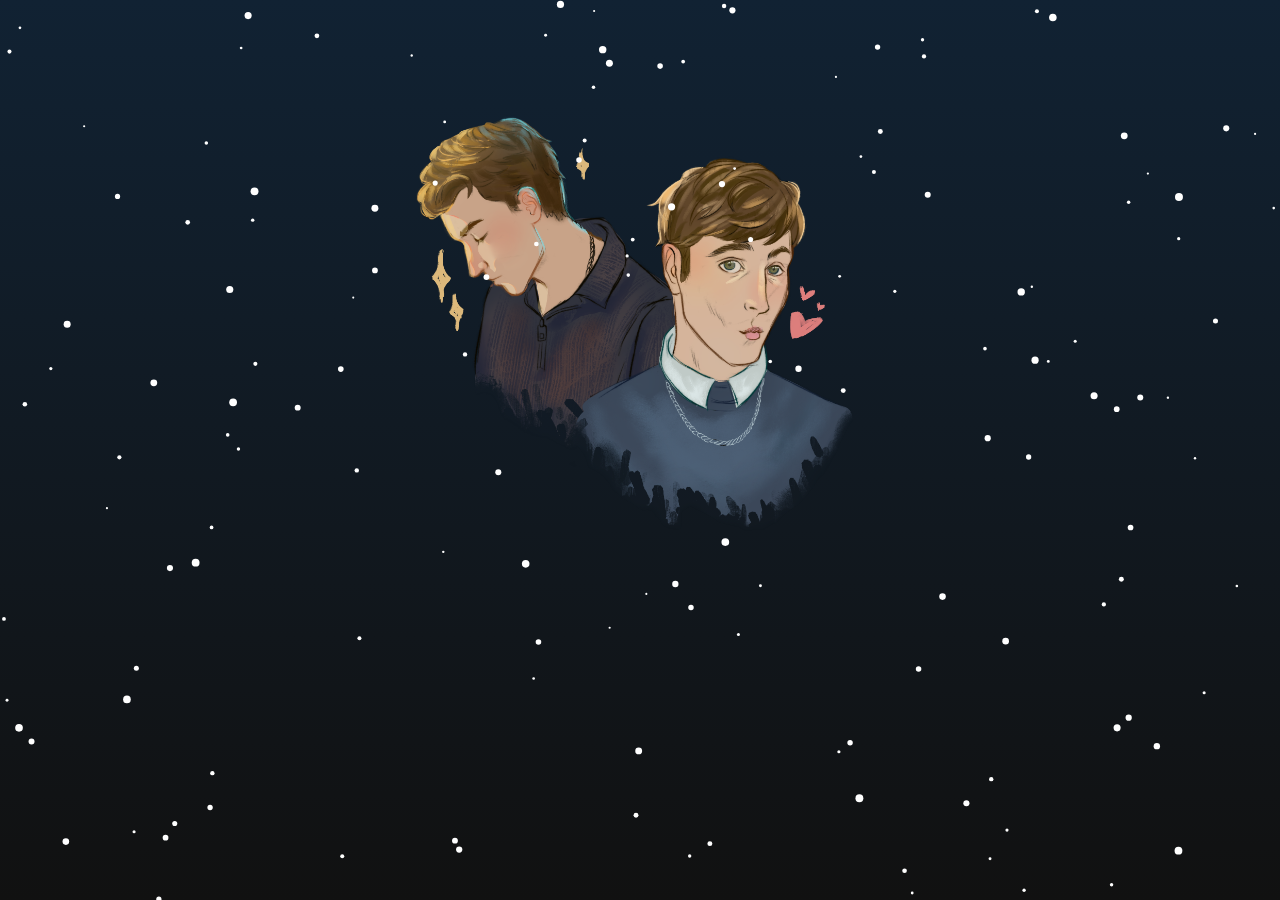
<file: index.html>
<!doctype html>
<html lang="en">
  <head>
    <meta charset="UTF-8" />
    <meta name="viewport" content="width=device-width, initial-scale=1.0" />
    <link href="animation.css" rel="stylesheet" type="text/css" />

    <title>Advent Calendar</title>
  </head>
  <body>
    <div class="snow">
      <div class="container">
        <img class="portrait" src="elia_sketches_v02.png" alt="elia" />
        <button
          id="myButton"
          style="display: none"
          onclick="window.location.href = 'day11.html'"
        >
          Day 11
        </button>
      </div>
    </div>
    <script src="snow.js"></script>
    <script src="button1.js"></script>
  </body>
</html>
</file>
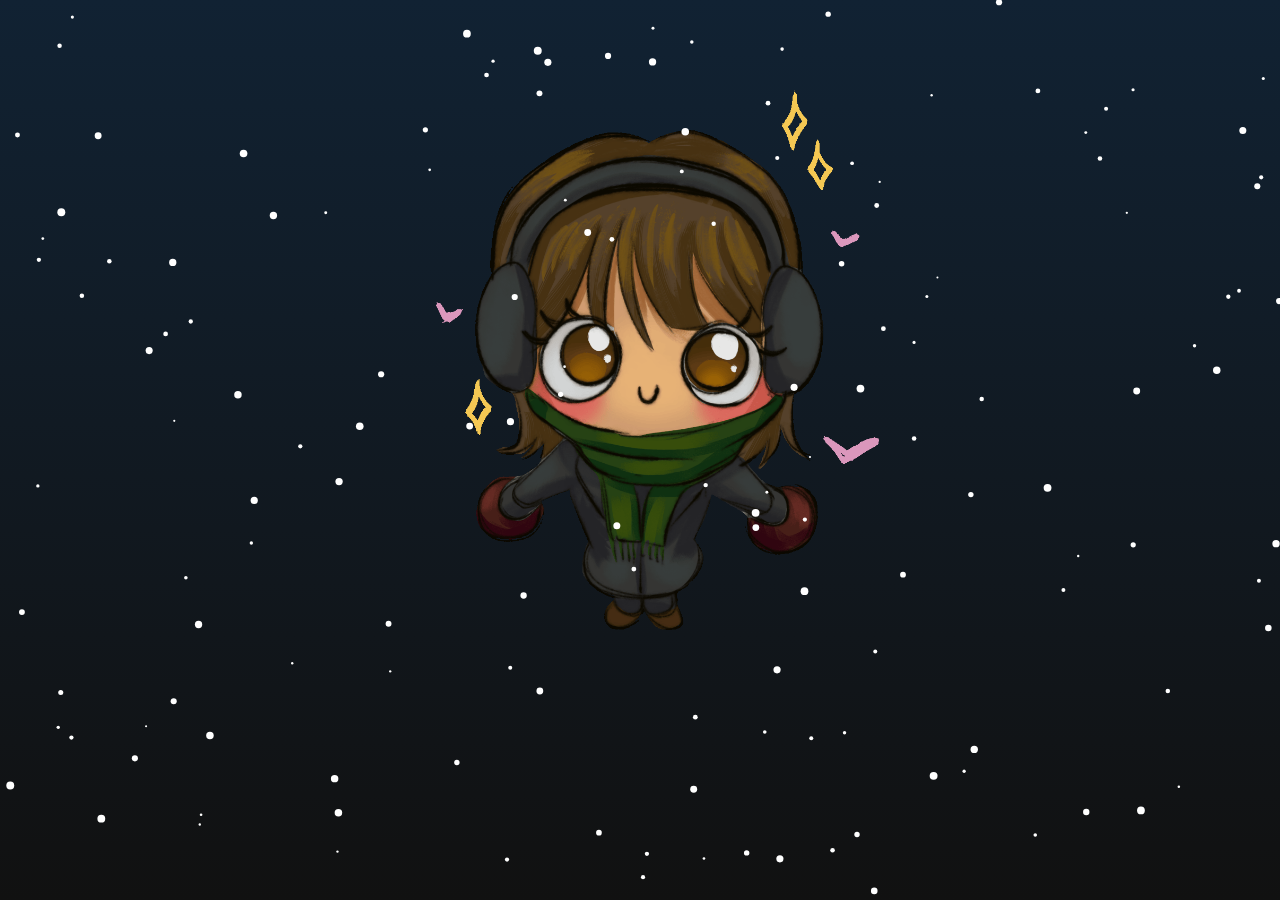
<file: day11.html>
<!doctype html>
<html lang="en">
  <head>
    <meta charset="UTF-8" />
    <meta name="viewport" content="width=device-width, initial-scale=1.0" />
    <link href="animation.css" rel="stylesheet" type="text/css" />

    <title>Advent Calendar</title>
  </head>
  <body>
    <div class="snow">
      <div class="container">
        <img class="chibi" src="mini_v.gif" alt="mini v" />
        <button id="myButton" style="display: none" onclick="window.location.href = 'day19.html'">Day 19</button>
      </div>
    </div>
    <script src="snow.js"></script>
    <script src="button2.js"></script>
  </body>
</html>
</file>
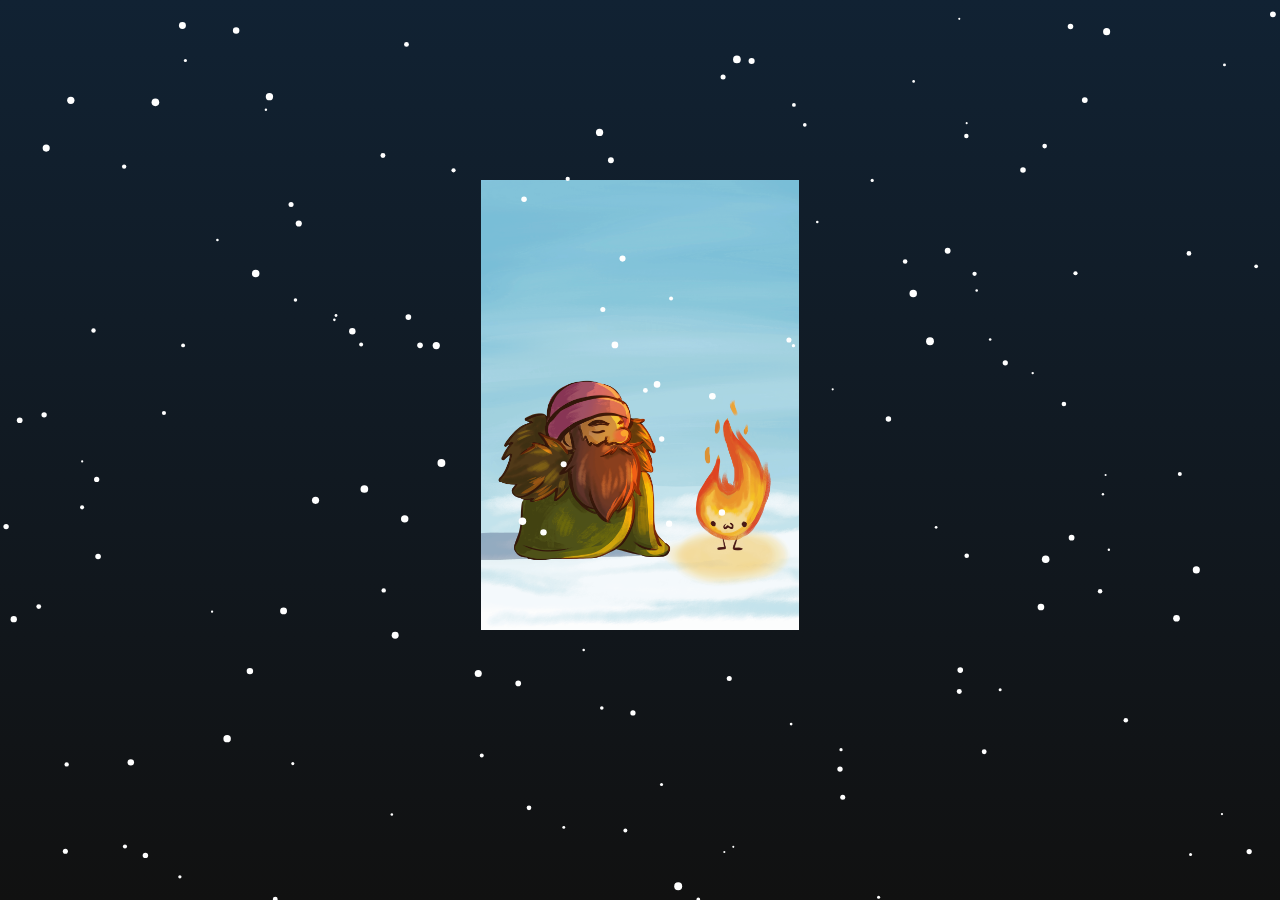
<file: day19.html>
<!doctype html>
<html lang="en">
  <head>
    <meta charset="UTF-8" />
    <meta name="viewport" content="width=device-width, initial-scale=1.0" />
    <link href="animation.css" rel="stylesheet" type="text/css" />

    <title>Advent Calendar</title>
  </head>
  <body>
    <div class="snow">
      <div class="container">
        <img class="dwarf" src="dwarf_gif.gif" alt="Dwarf" />
      </div>
    </div>
    <script src="snow.js"></script>
    <script src="button.js"></script>
  </body>
</html>
</file>
<file: animation.css>
@import url("https://fonts.googleapis.com/css2?family=Chewy&family=Unica+One&display=swap");

.container {
  padding: 10vh 0;
  display: flex;
  flex-direction: column;
  align-items: center;
}

.dwarf {
  margin: 10vh;
  height: 50vh;
  width: auto;
}

.chibi {
  max-height: 60vh;
  width: auto;
}

@media (max-width: 768px) {
  .chibi {
    height: 50vh;
  }
}

.portrait {
  height: auto;
  width: 50vw;
}

@media (max-width: 768px) {
  .portrait {
    margin: 10vh 0;
    width: 100vw;
  }
}

body {
  margin: 0;
  width: 100dvw;
  height: 100dvh;
  overflow: hidden;
  background: linear-gradient(#123, #111);
}

#snow {
  position: fixed;
  top: 0;
  left: 0;
  right: 0;
  bottom: 0;
  pointer-events: none;
  z-index: 1000;
}

button {
  margin: 25px 0;
  padding: 10px 30px;
  display: flex;
  justify-content: center;
  align-items: center;
  font-family: "Chewy", system-ui;
  font-weight: 400;
  font-style: normal;
  font-size: 16px;
  color: #ffffff;
  background-color: #6da7ce;
  border-radius: 25px;
  border: none;
}

button:hover {
  background-color: rgb(76, 112, 158);
  transition: background-color 0.2s ease;
}

@media (max-width: 768px) {
  button {
    width: 30vw;
    height:auto;
  }
}
</file>
